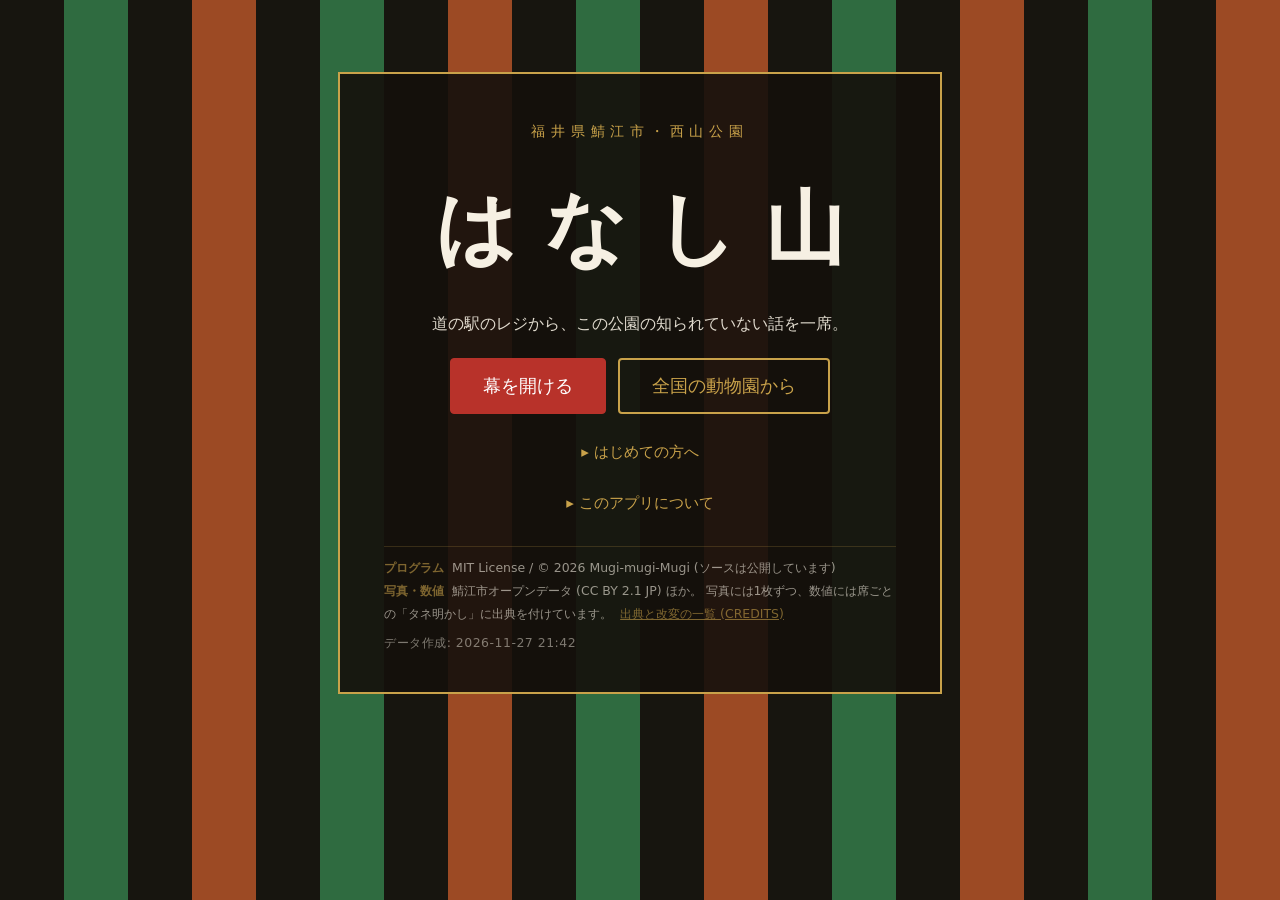
<file: index.html>
<!doctype html>
<html lang="ja">
<head>
<meta charset="utf-8">
<meta http-equiv="refresh" content="0; url=app/index.html">
<title>はなし山 — 西山公園がオチを探す</title>
</head>
<body style="background:#2e2119;color:#f6f0e3;font-family:sans-serif;padding:40px;text-align:center">
<p>はなし山へ移動します。</p>
<p><a href="app/index.html" style="color:#c9a24a">開かないときはこちら</a></p>
</body>
</html>
</file>
<file: app/style.css>
:root {
  --ink: #1d1a16;
  --paper: #f6f0e3;
  --wood: #2e2119;
  --vermilion: #b8322a;
  --gold: #c9a24a;
  --muted: #6d6256;
  --serif: "Yu Mincho", "YuMincho", "Hiragino Mincho ProN", "Noto Serif JP", serif;
  --sans: "Yu Gothic UI", "Hiragino Sans", "Noto Sans JP", system-ui, sans-serif;
}

* { box-sizing: border-box; }
/* ★iPhone の Safari が 横向きで 字を 勝手に 大きく しない (100% = 利用者の 拡大は 殺さない。見直し r10 B-8)。
   ★ブラウザの 自動の 位置合わせ (scroll anchoring) は 切る: 位置は app.js が 合わせる (withHead・withTop)。
     ★Chrome だけ 二重に 合わせて 飛ぶのを 防ぎ、Safari (自動の 合わせ が 無い) と 同じ 動きに そろえる (見直し r10 A-3・B-5) */
html { overflow-anchor: none; }
/* ★字の 自動拡大を 止めるのは iPhone の Safari だけ (見直し r11 B: Android の Chrome の 字の 大きさの 設定を 殺さない ため) */
@supports (-webkit-touch-callout: none) { html { -webkit-text-size-adjust: 100%; } }

body {
  margin: 0;
  background: var(--wood);
  color: var(--ink);
  font-family: var(--serif);
  line-height: 1.9;
}

/* ---------- 幕 ---------- */
.maku {
  min-height: 100vh;
  /* ★スマホは 上下の 帯 (URL 欄など) を 除いた 高さ。100vh だと 帯のぶん はみ出す */
  min-height: 100dvh;
  display: flex;
  /* ★上寄せ (見直し r10 B-12: 上下 中央 寄せ だと「はじめての方へ」を 開いた とき 押した 見出しごと 上へ 飛んだ)。上の 空きは .maku-inner */
  align-items: flex-start;
  justify-content: center;
  /* ★定式幕 (黒・萌黄・柿) の 三色。白は 定式幕に 無く、広い画面で 目を 引きすぎた */
  background: repeating-linear-gradient(90deg,
    #17150f 0 64px, #2f6b40 64px 128px, #17150f 128px 192px, #9c4a24 192px 256px);
  text-align: center;
}
.maku-inner {
  background: rgba(20, 16, 12, 0.90);
  color: #f6f0e3;
  padding: 44px 44px 36px;
  border: 2px solid var(--gold);
  max-width: 640px;              /* ★狭すぎて 文が 途中で 折れていた */
  margin: max(24px, 8vh) 24px 24px;
}
.maku h1 {
  font-size: clamp(3rem, 14vw, 5rem);
  letter-spacing: 0.35em;
  margin: 8px 0 4px;
  text-indent: 0.35em;
}
.koban { color: var(--gold); letter-spacing: 0.4em; margin: 0; font-size: 0.9rem; }
.maku .sub { opacity: 0.9; margin: 0 0 18px; }
.nagare {
  text-align: left; font-family: var(--sans); font-size: 0.92rem;
  line-height: 1.95; margin: 0 auto 24px; padding-left: 1.6em; max-width: 30em; opacity: 0.9;
  line-break: strict;
}
.nagare li { margin-bottom: 4px; }
.chui {
  font-family: var(--sans); font-size: 0.78rem; opacity: 0.62;
  margin: 22px auto 0; max-width: 41em; text-align: left;
  list-style: none; padding: 0; line-height: 1.85; line-break: strict;
}
.chui li { padding-left: 1em; text-indent: -1em; margin-bottom: 2px; }
.chui li::before { content: "・"; color: var(--gold); opacity: 0.8; }

/* ---------- 高座 ---------- */
.koza {
  max-width: 680px;
  margin: 0 auto;
  padding: 16px 16px 120px;
  min-height: 100vh;
  background: var(--paper);
  cursor: pointer;
}
.kozatop { display: flex; justify-content: flex-end; padding: 4px 0 12px; }
.mekuri {
  background: #fff;
  border: 1px solid #d8cdb9;
  padding: 10px 14px;
  font-size: 1rem;
  letter-spacing: 0.08em;
  box-shadow: 2px 2px 0 #d8cdb9;
}
/* ★動きの 決めごと (P1-4): 動かすのは transform と opacity だけ / 一度きりで 0.15〜0.3 秒 /
   無限の 繰り返しは しない / ぼかし・影は 動かさない / 動きを 減らす 設定では 全部 止める */
.mekuri.flip { animation: flip 0.25s ease; }
@keyframes flip { from { transform: rotateX(-90deg); opacity: 0; } to { transform: none; opacity: 1; } }

.talk { min-height: 40vh; }
/* ★声の 大小・抑揚の 代わり。文字の 大きさ・太さ・色で 強弱を つける
   (作業メモ。公開に含めない) */
.line {
  white-space: pre-line;      /* ★問いの 文の 前の 改行 (app.js の qBreak) */
  margin: 0 0 16px;
  font-size: 1.18rem;
  animation: rise 0.25s ease;
}
/* まくら = 声を張る立ち上がり */
.line.makura {
  font-size: 1.42rem;
  letter-spacing: 0.02em;
  line-height: 1.85;
}
/* 問い = 客に向き直る */
.line.toi {
  font-weight: bold;
  font-size: 1.26rem;
  background: #fff;
  border: 1px solid #d8cdb9;
  border-left: 5px solid var(--gold);
  padding: 12px 16px;
  box-shadow: 2px 2px 0 #e2d8c4;
}
/* サゲ = いちばん張る。朱で受ける */
.line.sage {
  font-size: 1.62rem;
  font-weight: bold;
  line-height: 1.7;
  color: #8c241e;
  border-left: 6px solid var(--vermilion);
  padding: 6px 0 6px 16px;
  margin-bottom: 10px;
}
.line.sage::before {
  content: "オチ";
  display: block;
  font-family: var(--sans);
  font-size: 0.7rem;
  font-weight: normal;
  letter-spacing: 0.3em;
  color: var(--vermilion);
  margin-bottom: 2px;
}
/* ★答え合わせの 返し。★一拍 置いてから ここで 張る。
   ★「もったいぶって さらに 大きく」(2026-09-25 実測の 声)。
   ★サゲ (1.62rem) より 一段 下。★山を 二つ 作らない */
.line.kotae {
  font-size: 1.38rem;
  font-weight: bold;
  color: #7b2b25;
  border-left: 4px solid var(--gold);
  padding: 8px 0 8px 14px;
  letter-spacing: 0.02em;
}

/* 追い足し = 声を落とす断り */
.line.ato {
  font-size: 1rem;
  line-height: 2.0;          /* ★小さい字は 行間を 広く (2026-09-25) */
  color: var(--muted);
  padding-left: 22px;
}
/* 客の答え = 別の声 */
.line.kyaku {
  text-align: right;
  color: #4b4238;
  font-family: var(--sans);
  font-size: 1.06rem;        /* ★1rem では 小さすぎた (2026-09-25) */
  line-height: 2.0;
  background: #efe7d6;
  border-radius: 14px 14px 2px 14px;
  padding: 8px 14px;
  margin-left: auto;
  max-width: 78%;
  width: fit-content;
}
.line.kyaku::before { content: "— "; }

/* 数字と 鉤括弧だけ 立てる (打ち終わってから付く) */
/* ★太字は 大きさでも 立てる (2026-09-23 スマホ確認で 指摘)。
   ★声なら 音量で つく 強弱が、文字では 0 から 作らねばならない。
   ★上げすぎると 行の高さが 揺れて 読みにくいので、行間を 少し 広く 取ってある。 */
.kazu {
  font-family: var(--sans);
  font-weight: bold;
  color: #8c241e;
  font-size: 1.22em;
  letter-spacing: 0.02em;
}
.line.sage .kazu { color: inherit; font-size: 1.12em; }
.kagi { font-style: normal; color: #2c5240; font-weight: bold; font-size: 1.1em; }

@keyframes rise { from { opacity: 0; transform: translateY(6px); } to { opacity: 1; transform: none; } }

.choices { display: flex; flex-wrap: wrap; gap: 10px; margin: 8px 0 24px; }
.btn {
  font-family: var(--sans);
  font-size: 1rem;
  padding: 10px 18px;
  border-radius: 4px;
  border: 1px solid var(--ink);
  background: #fff;
  /* ★字の色を 決め打つ。★指定が 無いと 端末の 既定に 任せることに なり、
     ★背景と 同じ色に なって「枠だけ 見える」ことが ありうる (2026-09-23) */
  color: var(--ink);
  cursor: pointer;
}
.btn.primary { background: var(--vermilion); border-color: var(--vermilion); color: #fff; }
.btn.ghost { border-color: #b9ab96; color: var(--muted); }
.btn.big { font-size: 1.1rem; padding: 14px 32px; }
.btn.choice { border-color: #b9ab96; }
.btn.choice:hover { background: var(--ink); color: #fff; border-color: var(--ink); }

/* ---------- 札 ---------- */
.sagebox { margin-top: 20px; }
#card { width: 100%; height: auto; border: 1px solid #d8cdb9; background: #fff; }
/* ★札の 下の ボタンは 横一列 (2026-11-22 作者の判断「字は 折り返しても よいので ボタンは 一列」)。
   ★幅は 字数に 応じて 分け合い (flex 1 1 auto)、足りない ときは ボタンの 中で 文節ごとに 折り返す (★字を 省かない・縮めて 消さない = ㊲) */
.actions { display: flex; flex-wrap: nowrap; gap: 8px; margin-top: 12px; align-items: stretch; }
.actions .btn { flex: 1 1 auto; min-width: 0; padding: 10px 12px; white-space: normal; word-break: auto-phrase; overflow-wrap: anywhere; line-height: 1.35; }
@supports not (word-break: auto-phrase) { .actions .btn { word-break: keep-all; overflow-wrap: anywhere; } }
@media (max-width: 480px) { .actions { gap: 6px; } .actions .btn { font-size: 0.88rem; padding: 8px 6px; } }
.sources { margin-top: 16px; font-size: 0.9rem; font-family: var(--sans); }
.sources li { margin-bottom: 12px; }
.sources blockquote { margin: 4px 0; padding-left: 10px; border-left: 3px solid #d8cdb9; color: var(--muted); }

/* ---------- 足元 ---------- */
.footbar {
  position: fixed;
  left: 0; right: 0; bottom: 0;
  background: rgba(46, 33, 25, 0.95);
  display: flex;
  /* ★幅が 足りなければ ボタンごと 次の 段へ (★語の 途中で 折らない。2026-11-15 見直し・㊲ と 同じ 形) */
  flex-wrap: wrap;
  justify-content: center;
  gap: 0 20px;
  padding: 4px 10px;
}
.link {
  background: none; border: none; cursor: pointer;
  color: #e9dcc6; font-family: var(--sans); font-size: 0.9rem;
  text-decoration: underline;
}
/* ★押せる 大きさ = 高さ 44px (タブレット幅でも。見直し) */
.footbar .link { min-height: 44px; padding: 10px 8px; white-space: nowrap; }

/* ---------- 場 ---------- */
.panel {
  position: fixed; inset: 8% 5%;
  overflow: auto;
  background: var(--paper);
  border: 2px solid var(--gold);
  padding: 24px;
  font-family: var(--sans);
  z-index: 10;
}
.bah { font-family: var(--serif); font-size: 1.15rem; margin-top: 0; }
.batable { width: 100%; border-collapse: collapse; margin-bottom: 18px; font-size: 0.95rem; }
.batable th, .batable td { border-bottom: 1px solid #d8cdb9; padding: 6px 8px; text-align: left; }
.batable th { color: var(--muted); font-weight: normal; }
.note { font-size: 0.85rem; color: var(--muted); }

footer {
  max-width: 680px; margin: 0 auto; padding: 16px 16px 80px;
  color: #e9dcc6; font-size: 0.82rem; font-family: var(--sans);
}
footer .credit { opacity: 0.75; }

/* ★動きを 減らす 設定では ★すべての 動きを 止める (一つずつ 足すと 漏れる)。
   ★写真を 一拍 見せる 間 (0.8 秒) は 動きでは なく 間なので 残る (app.js の タイマー) */
@media (prefers-reduced-motion: reduce) {
  *, *::before, *::after { animation: none !important; transition: none !important; }
  /* ★例外 (2026-11-15 作者の判断): ★写真の 出入りの フェードだけは 残す。★位置も 大きさも 動かない 濃淡 (opacity) だけ。
     ★扇子・行の 浮き上がり・羽織の 切り替えなど ほかの 動きは 止めた まま */
  .haikei, .haikei-cap { transition: opacity 0.8s ease !important; }
  .haikei-in::after { transition: opacity 0.8s ease !important; }
  .haikei.kawari #haikeiImg { animation: usu 0.8s ease !important; }
}

/* 自由入力 */
/* ★打ち込み口は 1 行 まるごと、ボタンは その 下の行 (2026-09-23)。
   ★横に 並べると 幅が 足りないとき ★ボタンが 縮められ、枠だけ 残って
   ★中の字が 消えた (スマホで「言ってみる」が 出ない、として 見つかった)。
   ★縮みようの ない 組み方に して、原因を 断つ。 */
.freeform { display: block; width: 100%; flex: 1 1 100%; }
.freeform input {
  font-family: var(--sans);
  /* ★16px より 小さいと iPhone が 勝手に 拡大する */
  font-size: 16px;
  padding: 11px 12px; border: 1px solid #b9ab96; border-radius: 4px;
  display: block; width: 100%; box-sizing: border-box; margin: 0 0 10px;
}
.freebtn { display: flex; gap: 10px; }
.freebtn .btn { flex: 1 1 auto; white-space: nowrap; }

/* ---------- 数字の絵図 (本題) ---------- */
.figure {
  margin: 4px 0 20px;
  padding: 14px 16px 6px;
  background: #fff;
  border: 1px solid #d8cdb9;
  box-shadow: 2px 2px 0 #d8cdb9;
  animation: rise 0.25s ease;
}
.figure svg { width: 100%; height: auto; display: block; }
.figt { font-family: var(--sans); font-size: 20px; font-weight: bold; fill: var(--ink); }
.figl { font-family: var(--sans); font-size: 19px; fill: var(--muted); }
.figv { font-family: var(--sans); font-size: 20px; font-weight: bold; fill: var(--ink); }
.fign { font-family: var(--sans); font-size: 17px; fill: var(--muted); }   /* ★3.13:1 → 5.95:1 (見直し) */
.figb { fill: var(--vermilion); }
/* ★棒 (朱) の 中に 置く 数字は 白。★2026-09-26 まで 黒のまま 埋もれていた。
   ★原因 = SVG の fill="#fff" 属性が ★.figv のクラス指定に 負けていた。
   ★属性では なく クラスで 当てる。 */
.figv-in { fill: #fff; }
/* ★棒に かぶる 位置に 出る 数字。★白ふちで 朱の上でも 読めるように */
.figv-out { paint-order: stroke; stroke: #fff; stroke-width: 4px; stroke-linejoin: round; }

/* ---------- タネ明かし ---------- */
.tane { margin-top: 14px; border-top: 1px solid #d8cdb9; padding-top: 10px; }
.tane > summary { cursor: pointer; font-family: var(--sans); font-weight: bold; }
.tane .lead { font-size: 0.85rem; color: var(--muted); margin: 6px 0 4px; }
.tane ul { padding-left: 1.2em; }
.tane .why { margin: 2px 0 0; color: var(--muted); font-size: 0.85rem; }
.figt2 { fill: #e7dfcd; }   /* 割合の絵図で、全体 (100%) を示す薄い帯 */

/* 噂の一言 (数字が割れているところを、ネタとして置いたもの) */
.line.uwasa {
  color: var(--muted);
  font-size: 1.05rem;
  border-left: 3px dotted #c9b9a0;
  padding-left: 12px;
}

/* あて推量 — 出典に「なぜ」が無いところを、噺家が引き受けて推し量る。
   ★事実と見た目をはっきり分ける (これを事実だと思われては困る) */
.line.suiryo {
  background: #efeadc;
  border: 1px dashed #b9ab96;
  padding: 14px 16px 12px;
  color: #4b4238;
  font-size: 1.1rem;
}
.line.suiryo::before {
  content: "あて推量";
  display: block;
  font-family: var(--sans);
  /* ★事実と 推量を 見分ける ための ラベル = 読めないと 意味が 無い (2026-11-15 見直し: 2.65:1 → 4.95:1) */
  font-size: 0.75rem;
  letter-spacing: 0.3em;
  color: var(--muted);
  margin-bottom: 4px;
}

/* 振り — 何の噺かを名乗り、客の頭に問いを立てる一言 (答えは言わない) */
.line.furi {
  font-size: 1.3rem;
  font-weight: bold;
  color: #7b2b25;
  border-bottom: 2px solid var(--gold);
  display: inline-block;
  padding-bottom: 4px;
}

/* 台詞 (圓朝の 一字+カギ括弧)。地の文と 見た目を 分ける */
.line.serifu { font-size: 1.22rem; margin-left: 8px; }
.line.serifu.kyaku2 { color: #2f5d4a; }          /* 来訪者の声 */
.line.serifu.watashi { color: #7b2b25; }          /* 語り手の側の声・常識のツッコミ */
/* オチの直前の空白 (法則2)。声なら息をのむところ */
.ma { height: 4.2rem; }
.ma-s { height: 2.2rem; }     /* 答えの 直前の 一拍 */
/* 傍点 — 太字より弱く、話芸の抑揚に近い */
.ten { text-emphasis: filled dot; -webkit-text-emphasis: filled dot; font-style: normal; }

/* ★一行を 長くしない (作噺法則 5-3: 速く読ませないことが価値)。
   絵図・挿し絵・札は 幅いっぱいのまま、文字の行だけ 詰める */
.line { max-width: 26em; }
.line.kyaku { margin-left: auto; }
/* 上下 (かみしも) — 話者で 左右に 振る。客は右、レジ係は左 */
.line.serifu.kyaku2 { margin-left: auto; text-align: right; }
.line.serifu.watashi { margin-right: auto; }

/* 幕: 何のための一席かを先に言う */
.nerai {
  font-family: var(--sans); font-size: 0.95rem; line-height: 1.9;
  text-align: left; max-width: 30em; margin: 0 auto 22px;
  padding: 16px 18px; border: 1px solid var(--gold); background: rgba(201,162,74,0.10);
  /* ★日本語の 折れどころ。単語の 途中で 切らない */
  line-break: strict; overflow-wrap: break-word;
}
.nerai b { color: var(--gold); }

/* 幕の 権利表示。★CC BY は「表示」が 義務、MIT は 応募条件 (2026-09-23) */
.chui .rights {
  margin-top: 10px; padding-top: 9px; border-top: 1px solid rgba(201,162,74,0.35);
  opacity: 0.95;
  /* ★注意書きの 一項目では なく ★まとまり。中点と ぶら下げを 外す */
  padding-left: 0; text-indent: 0;
}
.chui .rights::before { content: none; }
.chui .rights b { color: var(--gold); font-weight: bold; margin-right: 4px; }
/* ★出典と 改変の 一覧へ (2026-11-22 見直し B-5)。★同じ 場所の ファイル = 外への 通信は 増えない */
.chui .credits-link { color: var(--gold); text-decoration: underline; margin-left: 4px; }
/* ★いま どの版を 見ているか。★上げ直したのに 変わらない = 前の版が 残っている */
.chui .built2 { display: inline-block; margin-top: 6px; opacity: 0.8; letter-spacing: 0.04em; }

/* 全国の園からの入口 */
.kingrid { display: flex; flex-wrap: wrap; gap: 8px; }
.kingrid button {
  font-family: var(--sans); font-size: 0.92rem; cursor: pointer;
  color: var(--ink); background: #fff; border: 1px solid #d8cdb9;
  padding: 9px 14px; border-radius: 3px;
}
.kingrid button:hover { background: var(--ink); color: #fff; border-color: var(--ink); }
.kingrid button b { color: var(--vermilion); font-size: 0.78rem; margin-left: 6px; font-weight: normal; }
.kinpref { font-family: var(--sans); font-size: 0.78rem; color: var(--muted); margin: 14px 0 4px; }

/* 幕: 2 つのボタンを横に並べる (2026-09-23) */
.makubtn { display: flex; gap: 12px; justify-content: center; flex-wrap: wrap; }
.btn.ghost2 {
  background: transparent; color: var(--gold);
  border: 2px solid var(--gold);
}
.btn.ghost2:hover { background: var(--gold); color: #1d1a16; }

/* 絵図は 机上で 大きくなりすぎないように (viewBox 440 を 等倍前後で 使う) */
.figure { max-width: 480px; }

/* ================= スマホ (幅 480px 以下) =================
   ★2026-09-23: 幅 375px での 見え方を 計算して 手を打ったもの。★実機は 未確認。 */
@media (max-width: 480px) {
  .koza { padding: 12px 12px 130px; }
  /* ★上下に 縞を 見せる。10px だと 幕が 額縁に 見えず、ただの 暗い画面に なる
     (2026-09-23 スマホ確認。★意図した 見た目では なかった) */
  .maku-inner { padding: 26px 15px 22px; margin: 30px 12px; }
  .nerai { padding: 12px 13px; font-size: 0.88rem; max-width: 100%; }
  .nagare { max-width: 100%; padding-left: 1.3em; font-size: 0.88rem; }
  .chui { max-width: 100%; font-size: 0.74rem; }
  /* ★幕の縞は 細くする (広い画面用の 64px だと スマホで 縞が 3 本しか 見えない) */
  .maku { background-size: 132px 100%; }

  /* 幕の 2 つのボタンは 縦に 積む (横だと 369px 要り、303px しか 無い) */
  .makubtn { flex-direction: column; }
  .makubtn .btn.big { width: 100%; font-size: 1.05rem; padding: 14px 12px; }

  /* 指で 押せる 大きさに (足元の 小さい字が 押しにくい) */
  .footbar { gap: 0 10px; padding: 2px 6px; }
  .footbar .link { padding: 10px 5px; font-size: 0.86rem; }
  .btn { padding: 12px 16px; }
  .kingrid { gap: 7px; }
  .kingrid button { font-size: 0.9rem; padding: 10px 12px; }

  /* 文字の 強弱は 保ちつつ 少し 詰める */
  .line { font-size: 1.1rem; max-width: 100%; }
  .line.makura { font-size: 1.26rem; }
  .line.furi { font-size: 1.16rem; }
  .line.sage { font-size: 1.36rem; padding-left: 12px; }
  .line.toi { font-size: 1.14rem; padding: 10px 12px; }
  .line.kotae { font-size: 1.24rem; padding-left: 11px; }
  .line.serifu { font-size: 1.1rem; margin-left: 0; }
  .line.kyaku, .line.serifu.kyaku2 { max-width: 88%; }

  .ma { height: 3.2rem; }
  .figure { max-width: 100%; padding: 10px 10px 4px; }
}
/* ---- 2026-11-14 読む負担を 減らす ---------------------------------------- */
/* ★表紙は 一行。説明は「はじめての方へ」に 畳む */
.hajimete { max-width: 30em; margin: 18px auto 10px; font-family: var(--sans); text-align: left; }
.hajimete summary {
  cursor: pointer; color: var(--gold); font-size: 0.95rem; text-align: center;
  list-style: none; padding: 6px 0;
}
.hajimete summary::-webkit-details-marker { display: none; }
.hajimete summary::before { content: "▸ "; }
.hajimete[open] summary::before { content: "▾ "; }
.hajimete .nerai { margin-top: 10px; }
/* ★注意書きの 畳み (2026-11-22)。★「はじめての方へ」の すぐ 下に 並べる */
.hajimete + .hajimete { margin-top: 0; }
.hajimete .chui { margin-top: 8px; }

/* ★進みぐあい (まくら → 本題 → サゲ)。★いま いる 札だけ 朱で */
.kozatop { align-items: center; gap: 12px; }
/* ★2026-11-15 (見直し): 色だけで 示さない。済んだ 段は「✓」、いまの 段は 太字 (+ aria-current)。
   ★字は 薄墨 (白の 上 5.95:1 / 紙の 上 5.24:1。前は 3.18 / 1.95) */
.shinko {
  display: flex; gap: 4px; margin: 0; padding: 0; list-style: none;
  font-family: var(--sans); font-size: 0.78rem; color: var(--muted); margin-right: auto;
}
.shinko li { padding: 2px 8px; border: 1px solid #d8cdb9; border-radius: 2px; background: #fff; }
.shinko li.done { color: var(--muted); background: transparent; }
/* ★✓ は 札の 左上の 角に 小さく 重ねる = 幅を 取らない (見直し r10 A-3: 付く たびに 幅が 増え 段が 折れた /
     r11: 場所を 取ると 360px で 2 段に なる 席が 倍に 増えた → 作者の判断「角に 小さく」) */
.shinko li { position: relative; }
.shinko li::before {
  content: "✓"; visibility: hidden; position: absolute; left: -4px; top: -7px;
  font-size: 0.7rem; line-height: 1; padding: 1px 2px; border-radius: 6px;
  background: var(--paper); color: var(--ink); border: 1px solid #d8cdb9;
}
.shinko li.done::before { visibility: visible; }
.shinko li.now { color: #fff; background: var(--vermilion); border-color: var(--vermilion); font-weight: bold; }
.shinko[hidden] { display: none; }

/* ★語りは 畳まずに 流す (2026-11-22)。★上へ 戻して 読み返している 間だけ、足元の 上に「▼ 語りの続きへ」 */
.tsuzuki-btn {
  position: fixed; left: 50%; transform: translateX(-50%); bottom: calc(var(--footh, 52px) + 14px); z-index: 4;
  min-height: 44px; padding: 8px 18px; border: 0; border-radius: 22px;
  background: var(--ink); color: var(--paper); font-family: var(--sans); font-size: 0.9rem; font-weight: bold;
  white-space: nowrap; cursor: pointer; box-shadow: 0 2px 6px rgba(0, 0, 0, 0.25);
}
.tsuzuki-btn[hidden] { display: none; }
.koza.haikei-on .tsuzuki-btn { bottom: calc(var(--footh, 52px) + 66px); }   /* ★隅書きが 2 行でも かぶらない (見直し r11 B-2) */   /* ★写真の 隅書きに かぶせない (見直し r10 A-13・B-11) */
/* ★語りの 最後の 行を 写真の 上 (画面の 半分まで) に 持ち上げられる ように、高座の 終わりに 余白 (★選択肢を 消して 下が 縮んでも 画面が 引き戻されない) */
.koza::after { content: ""; display: block; height: 70vh; }
/* ★席の 頭の 印 (二席目から)。★高さ 0 = 位置を 測る だけ */
.talk .seat-start { height: 0; margin: 0; padding: 0; }

/* ---- 2026-11-15 場面の 見出しと 背景の 写真 (P0-3 第 1 段) ------------------------ */
/* ★高座を 重なりの 基準に する。★背景の 層 (z-index:-1) は 高座の 地の上・語りの下に 描かれる */
.koza { position: relative; z-index: 0; --footh: 52px; }
.footbar { z-index: 3; }

/* ★場面の 見出し (と 図) を 上に 残す 1 枠。★中身が 無ければ 高さ 0 */
.kozahead {
  position: sticky; top: 0; z-index: 2;
  background: var(--paper);
  margin: 0 -16px 10px; padding: 0 16px;
}
.midashi {
  margin: 0; padding: 7px 0 7px 10px;
  border-left: 4px solid var(--vermilion);
  border-bottom: 1px solid #d8cdb9;
  font-family: var(--sans); font-weight: bold; font-size: 1rem; line-height: 1.5;
  color: var(--ink); letter-spacing: 0.04em;
  /* ★見出しは 16 字まで (ふだんは 1 行)。★拡大した ときは 折り返す (省略で 切らない。見直し) */
  white-space: normal; overflow-wrap: anywhere;
}
.midashi[hidden], .zu[hidden], .haikei[hidden], .haikei-cap[hidden] { display: none; }
/* ★図の 場面: 図を 上に 固定し、語りは その下を 流れる。★図に 文字を 重ねない */
.zu { padding: 8px 0 2px; }
.zu .figure { margin: 0 auto; animation: none; }
.zu .figure svg { max-height: calc(42vh - 30px); width: auto; max-width: 100%; margin: 0 auto; }
/* ★低い 画面 だけ 縮める: 帯・足元・見出しと 語りの 窓 (約 3 行) を 残した 高さ まで (見直し r10 B-1: 投影 200%・スマホ 横で 図が 窓を ふさいだ)。
   ★ふつうの 縦の スマホ・投影では 前の 大きさ (42vh − 30px) の まま (見直し r11 B-1: 一律 4 割に したら 図の 字が 縮んだ) */
@supports (height: 1svh) { .zu .figure svg { max-height: min(calc(42vh - 30px), max(90px, calc(100svh - var(--makuh) - var(--footh, 52px) - 160px))); } }

/* ★背景の 写真 = 高座の 後ろに 1 枚。★場面が 替わった ときだけ 差し替える。
   ★ゆっくり ズーム などの 背景を 動かす 演出は 入れない (出る ときに 一度 薄く 現れる だけ) */
.haikei {
  /* ★2026-11-15 見直し: 前は 画面 全体に fixed で 紙色に 塗り、高座の 外 (幕) まで 覆っていた。
     ★層は ★高座の 中だけ (absolute)。紙の 地は 高座 自身の 色 (層は 塗らない) */
  position: absolute; top: 0; right: 0; bottom: 0; left: 0; z-index: -1;
  pointer-events: none;
}
/* ★中の 枠を 画面の 高さで sticky に 置く = スクロールしても 写真は 画面の 同じ 所 (★高座の 外へは 出ない)。
   ★写真は 横長の まま 全体を 見せる (contain・中央)。★主題 (㊹「何の写真か」) を 切らない */
.haikei-in {
  position: sticky; top: 0; height: 100vh; height: 100dvh; overflow: hidden;   /* ★dvh = スマホの 操作バーを 除いた 高さ */
}
/* ★2026-11-16 見直し (スマホ):「写真が 上に あって 下が 空白に 見える」→ ★写真は 下に 寄せる (隅書きの 1 行の すぐ 上)。
   ★上の 余白は 語りの 文字の 地に なる */
.haikei img {
  position: absolute; top: 0; left: 0; display: block; width: 100%;
  height: calc(100% - var(--footh, 52px) - 44px);
  object-fit: contain; object-position: center bottom;
}
/* ★切り替えの 間だけ 古い 写真を 下に 残す (クロスフェード)。★無い ときは 隠す */
.haikei img.furui:not([src]), .haikei img.furui[src=""] { display: none; }
.haikei.kawari #haikeiImg { animation: usu 0.8s ease; }   /* ★新しい 写真を 古い 写真の 上に 0.8 秒で 重ねる (2026-11-15 見直しの 声「もう少し 長く」) */
@keyframes usu { from { opacity: 0; } to { opacity: 1; } }
/* ★2026-11-15 作者の案「写真は 背景 として 扱う」:
   ★写真が 出ても 文字の 側 (色・余白・行の 幅) は 替えない (前は 替わって 改行が ずれ、読んでいた 所を 見失った)。
   ★同日「薄くて 何か 分からない」→ 全体の 覆いは 軽く (20%)、★文字の 行の 下にだけ 紙色の 帯 (下の .talk .line)。
   ★場面の 頭の 一拍 (.miseru) は 覆い 0 = 写真を そのまま 見せる。読んでいた 文字は 残す。
   ★出入りは opacity 0.3 秒 (急に 出さない・急に 消さない)。★動きを 減らす 設定では 上の `*` で 止まる (瞬時に 替わる) */
.haikei-in::after {
  content: ""; position: absolute; inset: 0; background: var(--paper);
  opacity: 0.2; transition: opacity 0.8s ease;
}
.haikei.miseru .haikei-in::after { opacity: 0; }
.haikei, .haikei-cap { transition: opacity 0.8s ease; }
.haikei.kieru, .haikei-cap.kieru { opacity: 0; }
/* ★文字の 行の 下の 紙色の 帯 (95%)。★写真が 無い ときも 同じ 形で 敷く (紙の 上では 見えない) =
   ★写真の 出入りで 行の 幅・余白・改行は 変わらない。★地を 持つ 行 (問い・あて推量・客の 吹き出し) は その 地の まま。
   ★写真の いちばん 黒い 所の 上でも 帯は 紙 95% = 墨の 字 12 : 1・数字 7 : 1・「」6.9 : 1・薄墨 4.6 : 1 */
/* ★:where で 詳細度を 上げない (★前は この 規則が 客の 台詞の 右寄せに 勝ち、客の 喋りが 左に 寄った。2026-11-15 見直し) */
.talk .line:where(:not(.toi):not(.suiryo):not(.kyaku)) {
  background: rgba(246, 240, 227, 0.95);
  width: fit-content; padding: 2px 8px; margin-left: -8px;
}
.talk .line.serifu.watashi { margin-left: 0; }
/* ★客の 喋りは 右寄せ (本題の 客の 台詞・前段の 客の 答え とも) */
.talk .line.serifu.kyaku2 { margin-left: auto; margin-right: -8px; text-align: right; }
/* ★「次へ」(長く 読んだ ところで 止める)。★選択肢と 同じ 場所・右寄せ */
.choices .btn.tsugi { margin-left: auto; display: block; min-width: 7em; }
/* ★細い 字が 帯の 端で 埋もれない ように 紙の 色の 縁取り (★行の 幅は 変わらない) */
.talk .line { text-shadow: 0 0 2px var(--paper); }
/* ★打ち出しの 途中は ★残りの 字を 見えない まま 置いて 行の 幅を 最後の 形で 取る (★打ち終わりで 改行が 動かない) */
.talk .line .mada { visibility: hidden; }
/* ★客の 相槌 (「次へ」の 代わり。2026-11-15)。★客の 吹き出しより 小さく・控えめに */
.talk .line.aizuchi { font-size: 0.95rem; opacity: 1; }
/* ★オチが 西山公園の 何の ことか (サゲの すぐ 下の 小さな 註)。★薄墨 = 紙の 上 5.2 : 1 */
.talk .ochi-what {
  margin: -8px 0 16px 1em; padding: 2px 8px; width: fit-content;
  font-family: var(--sans); font-size: 0.9rem; color: var(--muted);
  background: rgba(246, 240, 227, 0.95);
}
/* ★写真の 隅に「何の 写真か」と 出典を ★常に 出す (CC BY ほか)。★語りより 上に 置く */
/* ★隅書きは 読むだけ。★下の 語り・選択肢の タップを 奪わない (見直し)。
   ★語り・選択肢は app.js (bottomRoom) が 隅書きの 上端より 上に 置く */
.haikei-cap {
  position: fixed; z-index: 2; pointer-events: none;
  right: max(8px, calc(50% - 332px)); bottom: calc(var(--footh) + 8px);
  max-width: min(62%, 420px); margin: 0; padding: 4px 9px 5px;
  background: rgba(0, 0, 0, 0.62); color: #fff;
  font-family: var(--sans); line-height: 1.45; text-align: right;
}
/* ★2026-11-16 見直し:「情報が 多すぎる。1 行に」→ ★写真の 名前 | 出どころ・条件 を 1 行。★はみ出す 分は … で 切る。
   ★正式な 表示 (作品名・提供者・ライセンスの 全文) は CREDITS.md (CC BY は 媒体に 合った 妥当な 方法での 表示で よい) */
/* ★(見直し r10 B-11) 写真の 名前 (何の 写真か = ㊹) は 切らない。★… で 切るのは 出典の 側 (名前が 長い ときは 名前が 2 行に なる) */
/*   ★(見直し r11 B-2) 名前は 縮めない (縮めると 語の 途中で 折れた)。★出典は 残りが 6 字 ぶん 無ければ 次の 行へ (出典を 0 幅に して 消さない) */
.haikei-cap { display: flex; flex-wrap: wrap; align-items: baseline; justify-content: flex-end; white-space: nowrap; overflow: hidden; }
.haikei-cap b { display: inline; flex: 0 0 auto; max-width: 100%; white-space: normal; word-break: auto-phrase; font-size: 0.8rem; letter-spacing: 0.02em; }
.haikei-cap span { display: inline; flex: 1 1 0; min-width: 6em; overflow: hidden; text-overflow: ellipsis; text-align: right; font-size: 0.7rem; opacity: 0.92; }
.haikei-cap span::before { content: " ｜ "; opacity: 0.7; }


/* ★場面の 頭の 見出し行 (読み上げ用)。★画面には 出さない */
.talk .sr {
  position: absolute !important; width: 1px !important; height: 1px !important; margin: -1px !important;
  padding: 0 !important; overflow: hidden !important; clip: rect(0 0 0 0) !important;
  white-space: nowrap !important; border: 0 !important;
}

@media (max-width: 480px) {
  .koza { --footh: 70px; }
  .kozahead { margin: 0 -12px 8px; padding: 0 12px; }
  .midashi { font-size: 0.95rem; }
  /* ★スマホは 横いっぱいに 広げて 段を 減らす (長い 出典で 5 段 → 3〜4 段) */
  .haikei-cap { left: 8px; right: 8px; max-width: none; }
}

/* ---- 2026-11-15 噺家の 道具 (P1-3) ------------------------------------------------ */
/* ★動きは すべて P1-4 の 決めごとに 従う (transform / opacity だけ・0.15〜0.3 秒・一度きり)。
   ★動きを 減らす 設定では 上の `*` の 一括で 止まる */

/* 扇子 = 場面の 区切り。★噺家が 扇子で 床を 叩いて 場面を 切る ところ。
   ★場面が 替わる ときに 閉じた 扇子を 1 本 (app.js の sensu)。★叩く 動き = 上から 数 px 落ちる */
.sensu {
  width: fit-content; margin: 4px auto 18px; padding: 0 8px;
  line-height: 0; color: var(--wood);
}
.sensu svg { display: block; width: min(240px, 64vw); height: auto; overflow: visible; }
.sensu .sen { stroke: currentColor; stroke-width: 1.2; }
/* ★扇面: 要を 中心に 回る (transform-origin = 要)。★ふだんは 閉じた 形 (回転 0)。
   ★場面が 替わる ときに 開いて (0.6 秒) 閉じる (0.6 秒) を 2 回 (2026-11-22 作者の判断「倍の ゆっくりに して 2 回」。前は 0.3 + 0.3 秒を 1 回)。
   ★動かすのは transform (回転) だけ。★無限には 繰り返さない。★動きを 減らす 設定では `*` で 止まり 閉じた まま
   ★動きの 決めごと (0.15〜0.3 秒) の 例外 = 扇子だけ (test_css の SENSU_OK)。★語りは 扇子を 待たない (下に 続けて 出る) */
.sensu .hane {
  fill: var(--vermilion); stroke: var(--wood); stroke-width: 0.6;
  transform-box: fill-box; transform-origin: 50% 100%;   /* ★扇面の 下端の 中央 = 要 */
  animation: hirakutoji 1.2s 2;
}
.sensu .hane.ura { fill: var(--gold); }
.sensu .kaname { fill: var(--wood); }
@keyframes hirakutoji {
  0% { transform: rotate(0deg); animation-timing-function: ease-out; }       /* 開く 0.6 秒 */
  50% { transform: rotate(var(--a)); animation-timing-function: ease-in; }   /* 閉じる 0.6 秒 */
  100% { transform: rotate(0deg); }
}

/* 手拭い = 帳面 (タネ明かし)。★豆絞りの 柄は ★上下の 縁の 帯 (::before / ::after) だけ。
   ★本文の 下には 敷かない。★本文の 文字の 色・大きさ・地の 色は 今までどおり
   (地は 紙の 色を 明示する = 羽織を 脱いだ 地の 色に 引きずられない) */
.sources { position: relative; background: var(--paper); padding: 14px 0 12px; }
.sources::before, .sources::after {
  content: ""; position: absolute; left: 0; right: 0; height: 10px; pointer-events: none;
  background-color: #fff;
  background-image: radial-gradient(circle, #24426f 0 2px, transparent 2.6px);
  background-size: 10px 10px; background-position: center;
}
.sources::before { top: 0; border-bottom: 1px solid #24426f; }
.sources::after { bottom: 0; border-top: 1px solid #24426f; }

/* 羽織を 脱ぐ = 本題の 合図。★本題の 入り (進行が「本題」に 替わる 瞬間) に 一度だけ 切り替える。
   ★2026-11-15 (見直し): 前は 高座の 地を #f6f0e3 → #fdfaf3 (1.09:1) に して いて、ほぼ 見えず、
     しかも 背景の 写真 (z-index:-1) の 下に 隠れて いた (130 席中 121 席)。
   ★見出しの 帯 (写真より 上の 層・高座の 上の 縁) で 出す: まくらの 間は 羽織の 濃い 色 (足元と 同じ 焦げ茶)、
     本題に 入ると 濃い 層が 0.25 秒で 消えて 紙の 色に (紙 ↔ 焦げ茶 = 13.7:1)。
   ★動かすのは 層の opacity だけ。★次の 席の 頭で 戻す (app.js の stage)。★文字の 色は 切り替える だけ (動かさない) */
.kozahead::before {
  content: ""; position: absolute; top: 0; right: 0; bottom: 0; left: 0; z-index: -1;
  background: #2e2119; opacity: 1; pointer-events: none;
  transition: opacity 0.25s ease;
}
.koza.haori-nugi .kozahead::before { opacity: 0; }
/* ★羽織の 帯の 上の 見出しは 紙の 色の 字 (13.7:1)。縁の 色は 金 (6.5:1) */
.midashi { color: #f6f0e3; border-left-color: var(--gold); }
/* ★字の 色は 地の 色替え (0.25 秒) の 半ばで 替える (app.js の stage が ji-sumi を 0.125 秒 遅れて 付け外す。見直し r10 A-9・B-10: 字だけ 先に 替わり 0.25 秒 読めなかった) */
.koza.ji-sumi .midashi { color: var(--ink); border-left-color: var(--vermilion); }

/* 仕草 = 上下 (かみしも) の 首振り。★話し手が 替わった 台詞だけ (app.js が shigusa を 付ける)。
   ★客は 右から、私は 左から 5px 寄る。★同じ 話し手が 続く 台詞は 寄せない */
.line.serifu.kyaku2.shigusa { animation: yoriR 0.2s ease-out; }
.line.serifu.watashi.shigusa { animation: yoriL 0.2s ease-out; }
@keyframes yoriR { from { opacity: 0; transform: translateX(5px); } to { opacity: 1; transform: none; } }
@keyframes yoriL { from { opacity: 0; transform: translateX(-5px); } to { opacity: 1; transform: none; } }

/* ★フォーカスの 受け皿 (tabindex="-1" の 高座・パネル)。★入れ物 そのものは 操作できないので 枠は 出さない
   (★ボタン・入力欄の 枠は ブラウザの 既定の まま。2026-11-15 見直し) */
.koza:focus, .panel:focus { outline: none; }

/* ---- 2026-11-21 強弱 (作者の判断。組版・間の 見直し r7 の 4・7・8・12・13) -----------------------------------------
   ★帯の 規則 (.talk .line:where(...)) より 後ろに 置く。★「」の 飾り・数字の 大きさは 今の まま (作者の判断で 入れない) */
/* 4. 山は サゲに ひとつ。★返し (当たり) は 墨の 太字 (金の 罫は 残す)。★朱系は サゲと 振り (と 外れの 返し) だけ */
.line.kotae { color: var(--ink); font-size: 1.3rem; }            /* 1.38 → 1.3rem */
.line.makura { font-size: 1.32rem; }                              /* 1.42 → 1.32rem */
/* 7. 帯の 規則 (padding 2px 8px) に 消された 左の 空きを 戻す */
.talk .line.sage { padding: 6px 8px 6px 16px; }
.talk .line.kotae { padding: 8px 8px 8px 14px; }
.talk .line.ato { padding-left: 30px; }                           /* 22px の 下げ + 帯の -8px */
.talk .line.uwasa { padding-left: 20px; }
/* 8. あて推量は 破線と ラベルで 分ける。★塗りは 元の #efeadc の まま (2026-11-21 見直しで 紙色を 取り消した)・1.05rem */
.line.suiryo { background: #efeadc; font-size: 1.05rem; }
/* ★ラベル「あて推量」は 箱の 外に 1 回だけ = 破線の 上の 縁に かかる 見出し (2026-11-21 作者の判断)。★箱の 中には 出さない。
   ★事実と 見た目を 分ける 決まり (㉕: 破線 + ラベル) は 保つ。★動きは 付けない。
   ★ラベルの 地は 上半分 = 箱の 外の 紙色 / 下半分 = 箱の 塗り (#efeadc)。★縁の 破線は ラベルの ところで 切れ、どちらの 側でも 地が 浮かない。
   ★薄墨 #6d6256 の 字: 紙の 上 5.24 : 1 / #efeadc の 上 4.95 : 1 (どちらも 4.5 以上) */
.talk .line.suiryo { position: relative; margin-top: 20px; padding-top: 16px; }
.line.suiryo::before {
  position: absolute; left: 10px; top: 0; transform: translateY(-50%);
  display: block; margin: 0; padding: 0 6px; line-height: 1.4;
  font-size: 0.8rem; background: linear-gradient(to bottom, var(--paper) 50%, #efeadc 50%); color: var(--muted);
}
/* 13. めくり (題) */
.mekuri { font-size: 1.12rem; font-weight: bold; }
/* ★めくりと 段の 札は 折らない (2026-11-21 見直し: スマホで「埼玉県へ渡った記 / 録」「まく / ら」と 折れた)。
   ★どちらも 1 塊で 置き、並ばない ときは 段の 札が 下の 行へ 回る (wrap)。★語の 途中では 折れない。
   ★スマホの めくりは 題の 字数で 大きさを 変える (app.js が data-n に 字数を 入れる)。
     8 字 = 1rem / 9 字 以上 = 0.95rem。★130 席の 題 (最長 12 字) で 360px でも 1 塊で 収まる。
     ★段の 札と 同じ 行に 並ぶのは 390px で 129 席 / 360px で 93 席 (10 字 以上は 段の 札が 下の 行)。
     ★(2026-11-24 見直し r10) ✓ の 場所を 最初から 取る ように した ので 段の 札は 3 つで 約 40px 広い (★この 席数は 測り直して いない) */
.kozatop { flex-wrap: wrap; row-gap: 6px; }
.mekuri, .shinko, .shinko li { white-space: nowrap; }
.mekuri { flex: 0 1 auto; min-width: 0; }
.shinko { flex: none; }
@media (max-width: 480px) {
  .kozatop { gap: 6px 8px; }
  .mekuri { padding: 8px 10px; letter-spacing: 0.02em; }
  .mekuri[data-n="8"] { font-size: 1rem; }
  .mekuri[data-n="9"], .mekuri[data-n="10"], .mekuri[data-n="11"], .mekuri[data-n="12"],
  .mekuri[data-n="13"], .mekuri[data-n="14"], .mekuri[data-n="15"], .mekuri[data-n="16"] { font-size: 0.95rem; }
  .shinko { gap: 3px; }
  .shinko li { padding: 2px 5px; }
}
/* ★スマホの 大きさは 文節で 折った 形で 決めた (2026-11-21。390px 幅・130 席の サゲを 模擬で 折って 数えた)。
   ★サゲ 1.42rem では 1 行 15 字 → 4 行の サゲが 36 席・「開いた / 庭が」の ような 切れ方が 増える。
   ★1.32rem (16 字) なら 4 行は 8 席。★山の 高さ (サゲ ÷ まくら・返し) は まくら・返しを 下げて 保つ */
@media (max-width: 480px) {
  .line.sage { font-size: 1.32rem; }                              /* 1.36 → 1.32rem (21.1px。16 字/行) */
  .line.kotae { font-size: 1.12rem; }                             /* 1.24 → 1.12rem (サゲの 0.85) */
  .line.makura { font-size: 1.16rem; }                            /* 1.26 → 1.16rem (サゲの 0.88) */
  .talk .line.sage { padding-left: 12px; }
  .talk .line.kotae { padding-left: 11px; }
  .midashi { font-size: 1rem; }                                   /* 12. 0.95 → 1rem */
}

/* ---- 2026-11-21 正解の 1 行 = 返しと「一続きの 一声」(作者の判断。見直し r7 案B) ------------------
   ★外れた ときは 返しを 一段 下げ (hazure)、正解の 1 行と ★同じ 金の 罫で つなぐ。★間は app.js の 900ms (空きを 作らない)
   ★返しと 正解は 同じ 大きさ (サゲより 小さい)。★外れの 返しは 赤茶の まま。★正解は 墨の 太字 (事実の 色)、数字だけ 赤茶
   ★新しい 罫は 動かさない (行の 浮き上がりも 付けない) */
.talk .line.kotae.hazure {
  color: #7b2b25;
  font-size: 1.24rem;
  margin-bottom: 0;
  padding: 4px 8px 0 14px;
  border-left: 4px solid var(--gold);
}
.talk .line.seikai {
  font-size: 1.24rem;
  font-weight: bold;
  color: var(--ink);
  margin-top: 0;
  padding: 2px 8px 6px 14px;
  border-left: 4px solid var(--gold);
  animation: none;
}
.talk .line.seikai .kazu { color: #7b2b25; font-size: 1.05em; }
@media (max-width: 480px) {
  .talk .line.kotae.hazure, .talk .line.seikai { font-size: 1.12rem; padding-left: 11px; }   /* 返し (当たり) と 同じ */
}

/* ---- 2026-11-21 文節で 改行する (作者の判断) ----------------------------------------------------------
   ★単語・文節の 途中で 切らない。★Chrome・Edge (119〜) は auto-phrase (html の lang="ja" で 効く)。
   ★効かない ブラウザ (iPhone の Safari など) は app.js が 文節の 切れ目に <wbr> を 入れ、keep-all と 組む。
     ★切れ目の 無い 長い 並びが 行に 収まらない ときだけ anywhere で 折る (はみ出さない)。
   ★pretty = 最後の 行に 1〜2 字だけ 残る (泣き別れ) を 避ける (効かない ブラウザでは ふつうの 折り返し) */
.talk .line, .talk .ochi-what, .midashi { word-break: auto-phrase; text-wrap: pretty; }
@supports not (word-break: auto-phrase) {
  .talk .line, .talk .ochi-what, .midashi { word-break: keep-all; overflow-wrap: anywhere; }
}

/* ---- 2026-11-21 キーとなる 単語 (サゲが あとで 受け返す 語句) は 太字 (作者の判断) ----------------------------
   ★色・大きさは 変えない (太さだけ)。★1 行 1 か所・1 席 3 か所まで (app.js の Core.seatKeys)。
   ★「」の 飾り (もう 太字) の 中には 付けない。★中の 数字の 飾りは 今どおり */
.line .key { font-weight: bold; color: inherit; font-size: 1em; }

/* ---- 2026-11-21 あて推量の ポイント (「ではないか / のでは」の 直前の 句) は 太字 (作者の判断) -----------------------
   ★色・大きさは 変えない。★「……」の 間は app.js (打ち出しで 約 0.8 秒)。★キーの 太字 (.key) とは 別 = 推量の 箱の 中だけ */
.line.suiryo .point { font-weight: bold; color: inherit; font-size: 1em; }

/* ---- 2026-11-22 名前の まとまりを 折らない (見直し: iPhone で「道の駅」が「道の」で 改行) -------------------------
   ★app.js が 台本の 固有名を <span class="nb"> で 包む (Core.NB_NAMES)。★Safari の keep-all + <wbr> でも auto-phrase でも 名前の 中では 折れない。
   ★選択肢の ボタンも 文節で 折る (語の 途中で 折らない) */
.nb { white-space: nowrap; }
.btn.choice { word-break: auto-phrase; }
@supports not (word-break: auto-phrase) { .btn.choice { word-break: keep-all; overflow-wrap: anywhere; } }

/* ---- 2026-11-24 作者の判断: スクロールしても 画面の 上 (1/8 ほど) に 定式幕 (黒・萌黄・柿) を 少し 残す ---- */
/*   ★幕の 帯は 画面に 固定。★場面の 見出しの 枠 (kozahead) は 帯の すぐ 下に 付く。★高座の 中身は 帯の 下から 始まる */
:root { --makuh: 12.5vh; }
/* ★svh = アドレスバーが 出ている ときの 高さ (伸び縮み しない)。★dvh だと バーの たびに 帯・枠・語りが 7〜10px 跳ねた (見直し r10 B-7) */
@supports (height: 1svh) { :root { --makuh: 12.5svh; } }
.maku-band {
  position: fixed; top: 0; left: 0; right: 0; height: var(--makuh); z-index: 3; pointer-events: none;
  background: repeating-linear-gradient(90deg,
    #17150f 0 64px, #2f6b40 64px 128px, #17150f 128px 192px, #9c4a24 192px 256px);
  box-shadow: 0 2px 6px rgba(0, 0, 0, 0.3);
}
.koza { padding-top: calc(16px + var(--makuh)); }
.kozahead { top: var(--makuh); }
@media (max-width: 480px) {
  .maku-band { background-size: 132px 100%; }
  .koza { padding-top: calc(12px + var(--makuh)); }
}

/* ★鳴き声の 出典は 札の 下の 決まった 場所 (見直し r10 A-10 / r11 A-1) */
.koe-credit { margin: 8px 0 0; font-family: var(--sans); font-size: 0.78rem; line-height: 1.5; color: var(--muted); }
.koe-credit[hidden] { display: none; }
.nudge { margin: 10px 0 0; font-size: 0.95rem; line-height: 1.6; color: var(--ink); }
.nudge[hidden] { display: none; }
/* ★出る 見込みの「現地の謎かけに答える」は 見えない まま 場所を 取る (見直し r12 B-1) */
.actions .btn.yoyaku { visibility: hidden; }
</file>
